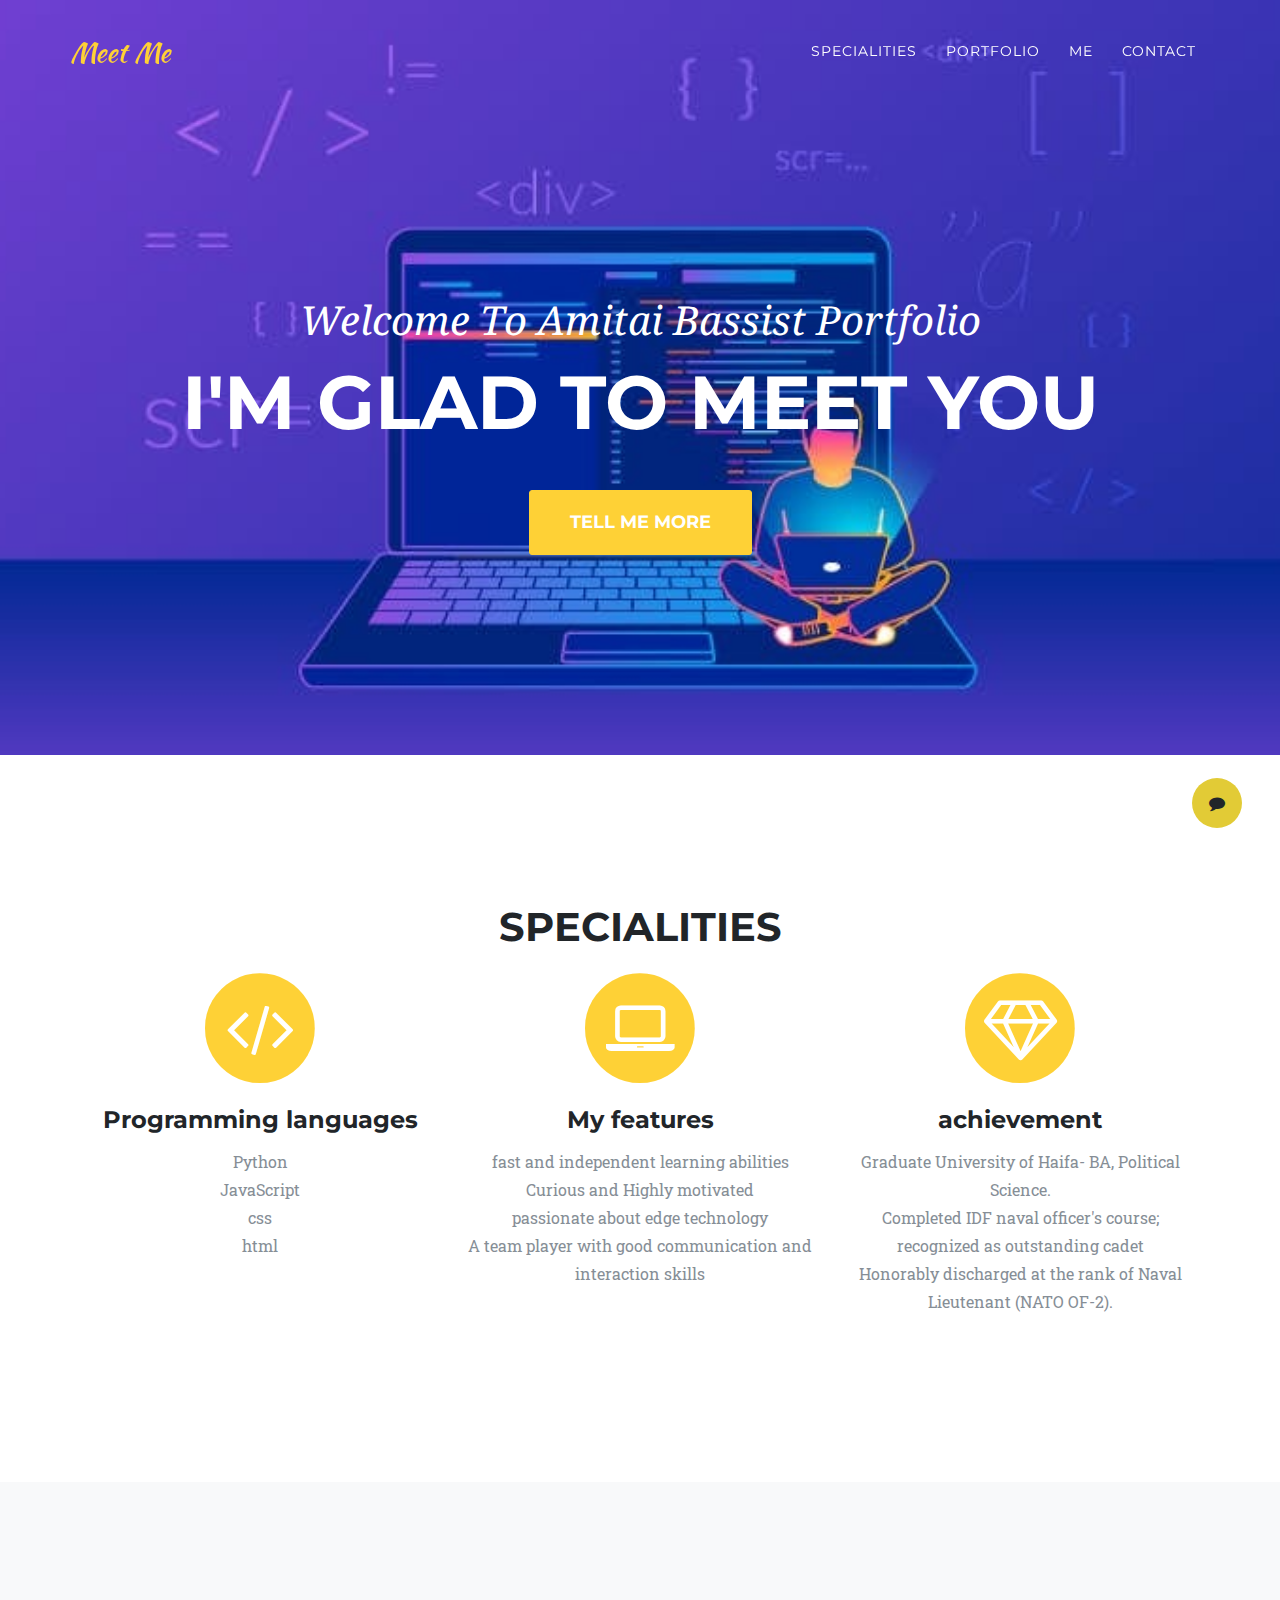
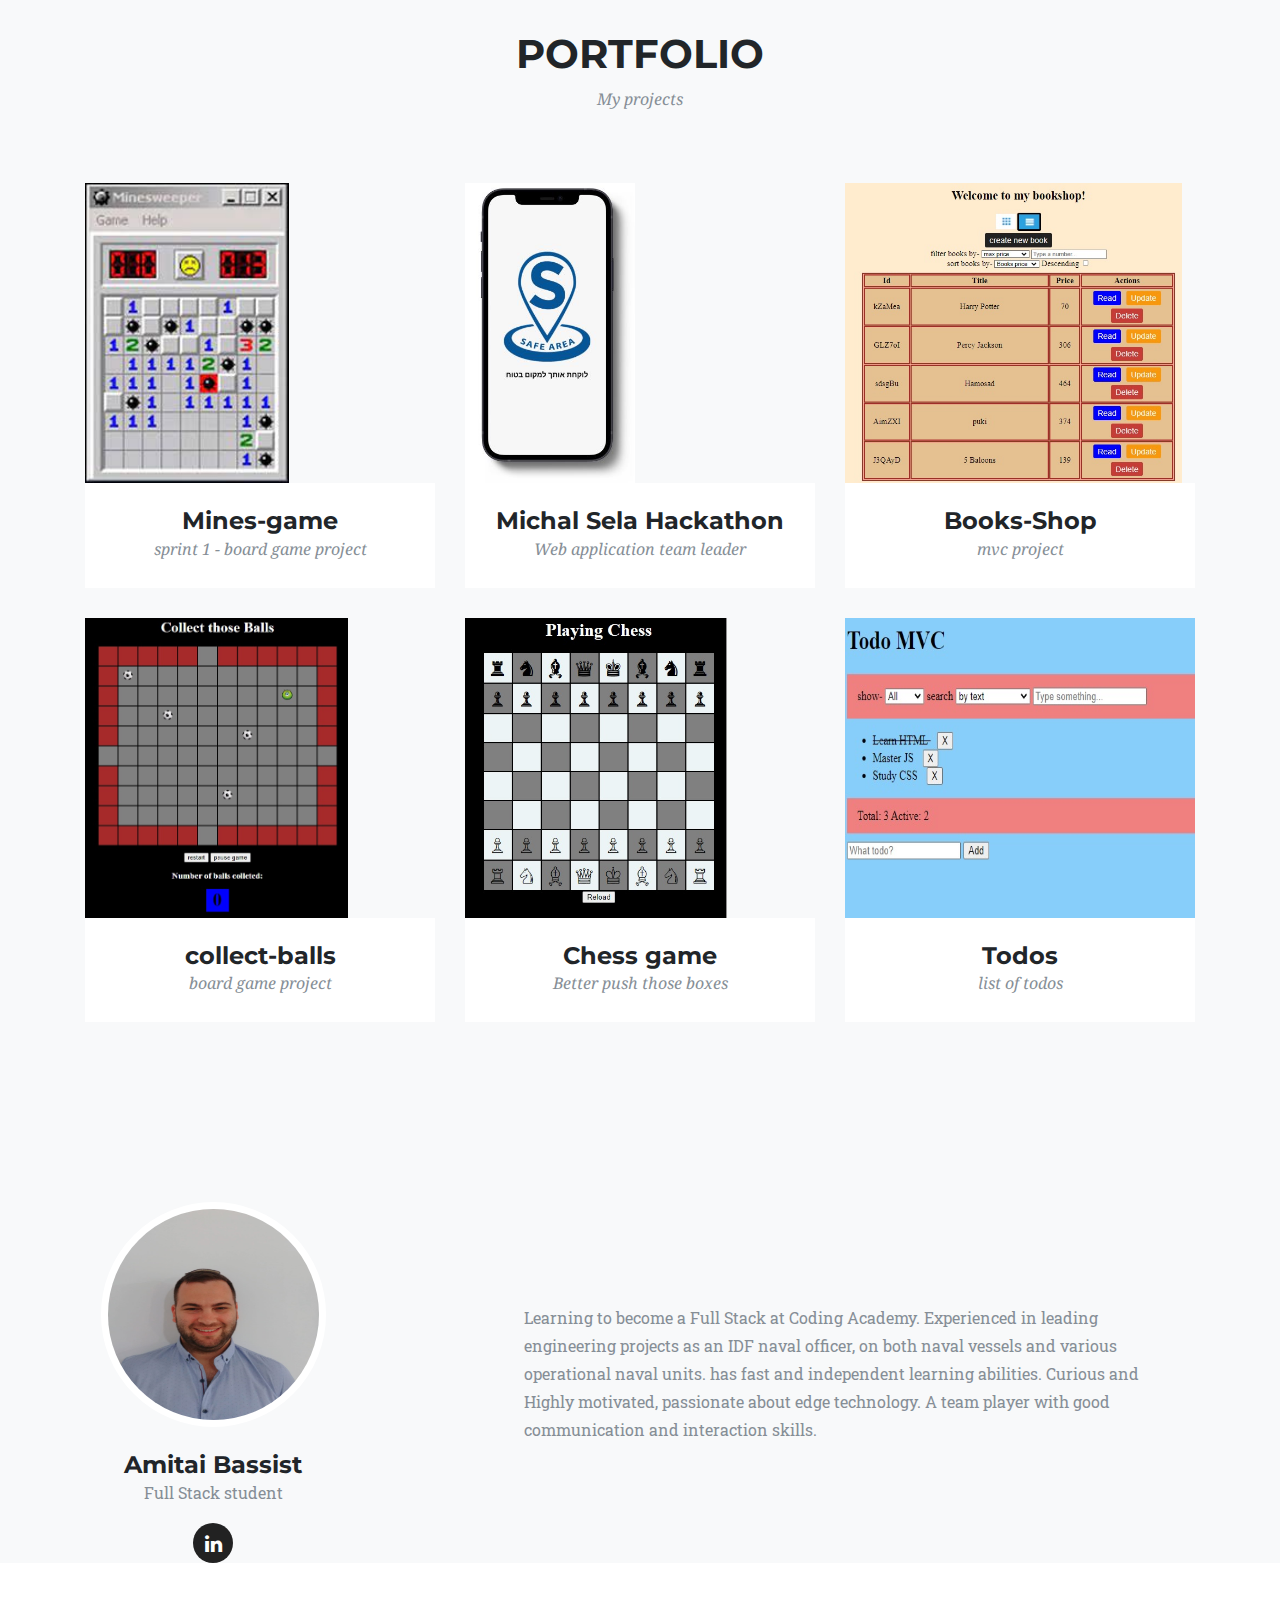
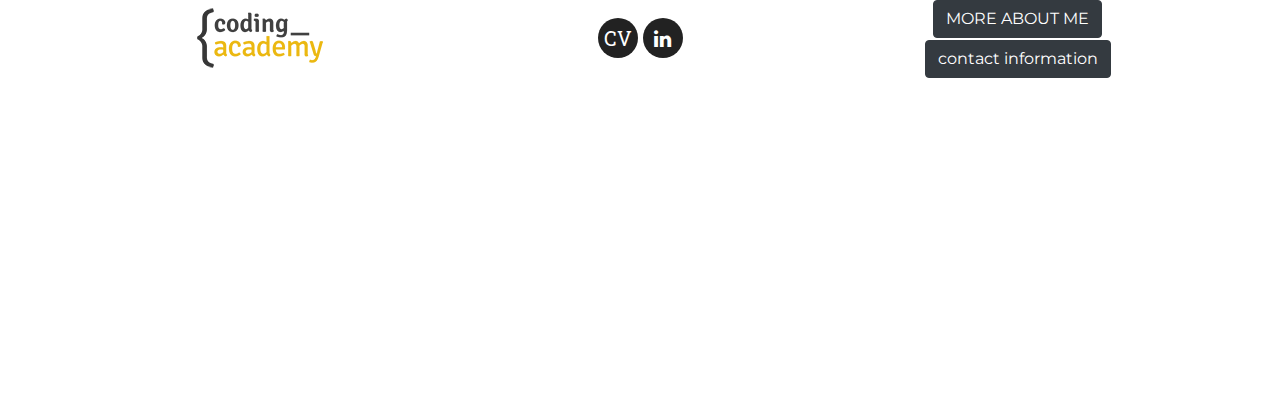
<file: index.html>
<!DOCTYPE html>
<html lang="en">

<head>

  <meta charset="utf-8">
  <meta name="viewport" content="width=device-width, initial-scale=1, shrink-to-fit=no">
  <meta name="description" content="">
  <meta name="author" content="">

  <title>Amitai Bassist Gallery</title>

  <!-- Bootstrap core CSS -->
  <link href="vendor/bootstrap/css/bootstrap.min.css" rel="stylesheet">

  <!-- Custom fonts for this template -->
  <link href="vendor/font-awesome/css/font-awesome.min.css" rel="stylesheet" type="text/css">
  <link href="https://fonts.googleapis.com/css?family=Montserrat:400,700" rel="stylesheet" type="text/css">
  <link href='https://fonts.googleapis.com/css?family=Kaushan+Script' rel='stylesheet' type='text/css'>
  <link href='https://fonts.googleapis.com/css?family=Droid+Serif:400,700,400italic,700italic' rel='stylesheet' type='text/css'>
  <link href='https://fonts.googleapis.com/css?family=Roboto+Slab:400,100,300,700' rel='stylesheet' type='text/css'>

  <!-- Custom styles for this template -->
  <link href="css/ca-gallery.css" rel="stylesheet">

</head>

<body id="page-top">
  <div class="offcanvas-btn" onclick="openCanvas()">
    <i class="fa fa-comment" aria-hidden="true"></i>
  </div>
  <aside class="offcanvas-aside">
    <!-- Contact -->
    <section>
      <h4 class="m-5">Contact Me</h4>
      <form class="connect-me" >
        <h4 class="m-2">Your E-mail:</h4>
        <input class="m-2" type="text" name="userMail" placeholder="name@example.com" />
        <h4 class="m-2">Subject:</h4>
        <input class="m-2" type="text" name="subject" placeholder="Type subject here" />
        <h4 class="m-2">Massage Body:</h4>
        <input class="masage-body m-2" type="text" name="message-body" placeholder="Type message text here" />
        <br><button type="button" class="m-2 btn btn-primary submit-contact">submit</button>
    </form>
    </section>

  </aside>

  <!-- Navigation -->
  <nav class="navbar navbar-expand-lg navbar-dark fixed-top" id="mainNav">
    <div class="container">
      <a class="navbar-brand js-scroll-trigger" title="go to top page" href="#page-top">Meet Me</a>
      <button class="navbar-toggler navbar-toggler-right" type="button" data-toggle="collapse" data-target="#navbarResponsive" aria-controls="navbarResponsive" aria-expanded="false" aria-label="Toggle navigation">
        <i class="fa fa-bars"></i>
      </button>
      <div class="collapse navbar-collapse" id="navbarResponsive">
        <ul class="navbar-nav ml-auto">
          <li class="nav-item">
            <a class="nav-link js-scroll-trigger" href="#services">Specialities</a>
          </li>
          <li class="nav-item">
            <a class="nav-link js-scroll-trigger" href="#portfolio">Portfolio</a>
          </li>
          <li class="nav-item">
            <a class="nav-link js-scroll-trigger" href="#me">Me</a>
          </li>
          <li class="nav-item">
            <a class="nav-link js-scroll-trigger" href="#contact">Contact</a>
          </li>
        </ul>
      </div>
    </div>
  </nav>

  <!-- Header -->
  <header class="masthead">
    <div class="container">
      <div class="intro-text">
        <div class="intro-lead-in">Welcome To Amitai Bassist Portfolio</div>
        <div class="intro-heading">I'm glad To Meet You</div>
        <a class="btn btn-xl js-scroll-trigger" href="#services">Tell Me More</a>
      </div>
    </div>
  </header>

  <!-- Services -->
  <a name="services"></a>
  <section>
    <div class="container">
      <div class="row">
        <div class="col-lg-12 text-center">
          <h2 class="section-heading">Specialities</h2>
          <!-- <h3 class="section-subheading text-muted">Lorem ipsum dolor sit amet consectetur.</h3> -->
        </div>
      </div>
      <div class="row text-center">
        <div class="col-md-4">
          <span class="fa-stack fa-4x">
            <i class="fa fa-circle fa-stack-2x text-primary"></i>
            <i class="fa fa-solid fa-code fa-stack-1x fa-inverse"></i>
            <i class="fa-solid fa-file-code"></i>
          </span>
          <h4 class="service-heading">Programming languages</h4>
          <p class="text-muted">Python<br>JavaScript<br>css<br>html
          </p>
        </div>
        <div class="col-md-4">
          <span class="fa-stack fa-4x">
            <i class="fa fa-circle fa-stack-2x text-primary"></i>
            <i class="fa fa-laptop fa-stack-1x fa-inverse"></i>
          </span>
          <h4 class="service-heading">My features</h4>
          <p class="text-muted">fast and independent learning abilities <br>Curious and Highly motivated 
            <br>passionate about edge technology <br>A team player with good communication and interaction skills</p>
        </div>
        <div class="col-md-4">
          <span class="fa-stack fa-4x">
            <i class="fa fa-circle fa-stack-2x text-primary"></i>
            <i class="fa fa-diamond fa-stack-1x fa-inverse"></i>
          </span>
          <h4 class="service-heading">achievement</h4>
          <p class="text-muted">Graduate University of Haifa- BA, Political Science.
            <br>Completed IDF naval officer's course; recognized as outstanding cadet <br>
            Honorably discharged at the rank of Naval Lieutenant (NATO OF-2).
          </p>
        </div>
      </div>
    </div>
  </section>

  <!-- Portfolio Grid -->
  <section class="bg-light" id="portfolio">
    <div class="container">
      <div class="row">
        <div class="col-lg-12 text-center">
          <h2 class="section-heading">Portfolio</h2>
          <h3 class="section-subheading text-muted">My projects</h3>
        </div>
      </div>
      <div class="row show-proj">
      </div>
    </div>
  </section>


  <!-- Me -->
  <section class="bg-light" id="me" style="padding: 0px;">
    <div class="row">
      <div class="col-sm-4">
        <div class="team-member">
          <img class="mx-auto rounded-circle" src="img/team/profile-pic.jpeg" alt="">
          <h4>Amitai Bassist</h4>
          <p class="text-muted">Full Stack student</p>
          <ul class="list-inline social-buttons">
            <!-- <li class="list-inline-item">
              <a href="#">
                <i class="fa fa-twitter"></i>
              </a>
            </li> -->
            <!-- <li class="list-inline-item">
              <a href="#">
                <img class="cv-icon" src="/img/cv-icon-small.png" alt="">
              </a>
            </li> -->
            <li class="list-inline-item">
              <a href="https://www.linkedin.com/in/amitai-bassist-6ba581216">
                <i class="fa fa-linkedin"></i>
              </a>
            </li>
          </ul>
        </div>
      </div>
      <div class="col-sm-8 flex-align-center">
        <p class="large text-muted  about-description">Learning to become a Full Stack at Coding Academy.
          Experienced in leading engineering projects as an IDF naval officer, on both naval vessels and various operational naval units.
           has fast and independent learning abilities. Curious and Highly motivated, passionate about edge technology. A team player with good communication and interaction skills.</p>
      </div>
    </div>
  </section>

  <!-- Footer -->
  <footer id="contact">
    <div class="container">
      <div class="row">
        <div class="col-md-4 flex-align-center">
          <a href="http://coding-academy.org" target="_blank">
            <img src="./img/ca-logo.png" alt="">
          </a>
        </div>
        <div class="col-md-4 flex-align-center">
          <ul class="list-inline social-buttons flex-align-center">
            <!-- <li class="list-inline-item">
              <a href="#">
                <i class="fa fa-twitter"></i>
              </a>
            </li> -->
            <li class="list-inline-item cv flex-align-center" title="Cv">
              <a href="/Amitai Bassist 311611487 -CV.pdf">CV
                <i class="fa fa-list"></i>
              </a>
            </li>
            <li class="list-inline-item">
              <a href="#">
                <i class="fa fa-linkedin"></i>
              </a>
            </li>
          </ul>
        </div>
        <div class="col-md-4 flex-align-center">
          <ul class="list-inline quicklinks">
            <li class="list-inline-item">
              <a class="btn btn-dark" href="https://blinker.co.il/%D7%A9%D7%A8%D7%95%D7%9F/%D7%A0%D7%AA%D7%A0%D7%99%D7%94/%D7%94%D7%9B%D7%9C-%D7%90%D7%A4%D7%A9%D7%A8%D7%99/76673/">More about me</a>
            </li>
            <li class="list-inline-item">
              <button class="btn btn-dark" onclick="onInfContact()">contact information</button>
            </li>
            <div class="inf" style="display: none;">Country: Israel <br> Phone number: 0524508237 <br> E-mail: 131amitaibasi@gmail.com</div>
          </ul>
        </div>
      </div>
    </div>
  </footer>

  <!-- Portfolio Modals -->
  <section class="modals"></section>

  <!-- Bootstrap core JavaScript -->
  <script src="vendor/jquery/jquery.min.js"></script>
  <script src="vendor/popper/popper.min.js"></script>
  <script src="vendor/bootstrap/js/bootstrap.min.js"></script>

  <!-- Plugin JavaScript -->
  <script src="vendor/jquery-easing/jquery.easing.min.js"></script>

  <!-- Custom scripts for this template -->
  <script src="js/ca-gallery.js"></script>
  <script src="js/offCanvas.js"></script>
  <script src="js/main.js"></script>
  <script src="js/services/proj.service.js"></script>


</body>

</html>
</file>
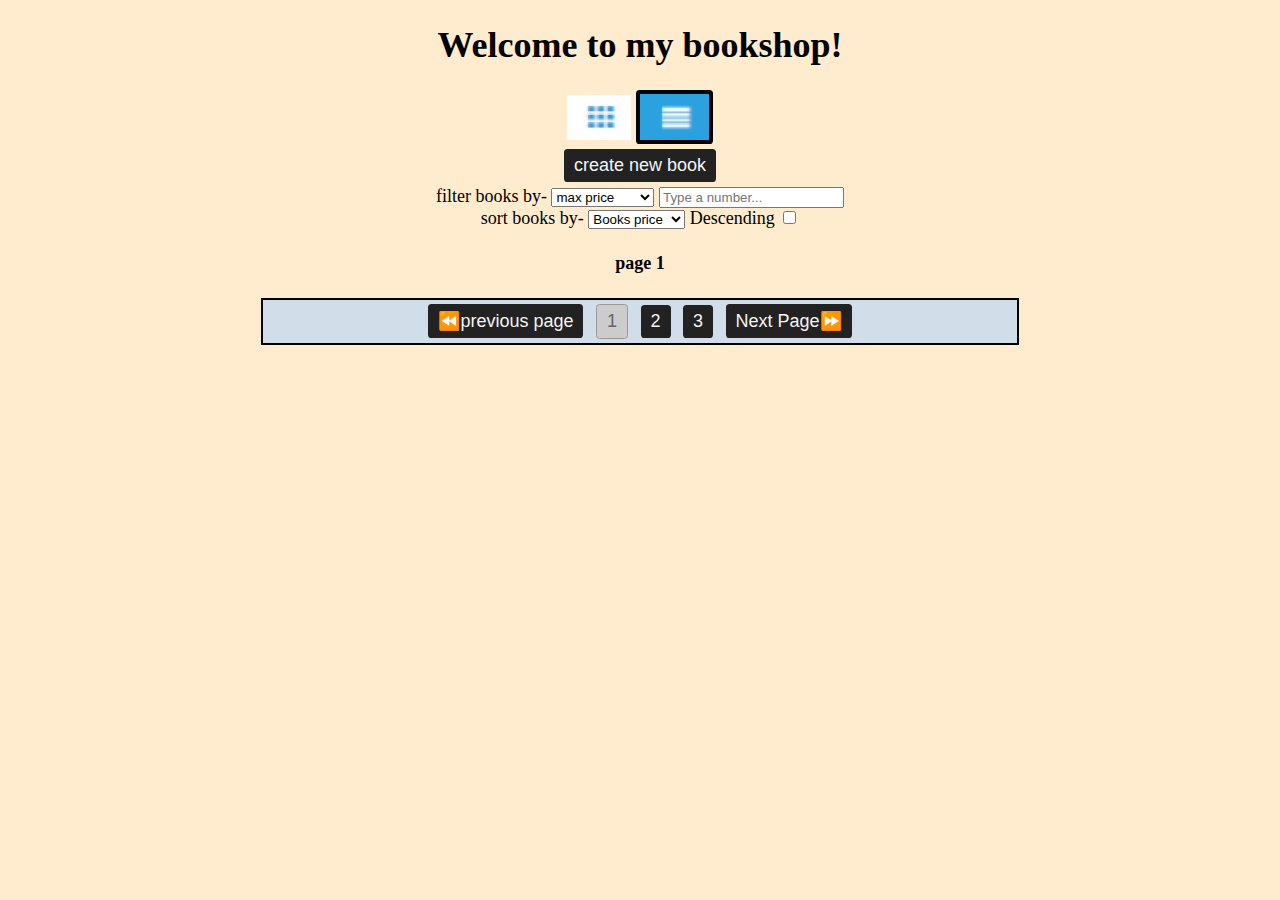
<file: projects/book-shop/index.html>
<!DOCTYPE html>
<html lang="en">
<head>
    <meta charset="UTF-8">
    <meta http-equiv="X-UA-Compatible" content="IE=edge">
    <meta name="viewport" content="width=device-width, initial-scale=1.0">
    <title>Books Shop</title>
    <link rel="stylesheet" href="css/style.css">
</head>
<body onload="onInit(12345)">
    <section>
        <h1>Welcome to my bookshop!</h1>
        <button onclick="onChangeMode('cards')" class="present cards"><img src="images/app.jpg" alt=""></button>
        <button onclick="onChangeMode('table')" class="present table selected"><img src="images/list.jpg" alt=""></button><br>
        <button onclick="onAddBook()">create new book</button><br>
        filter books by-
        <select class="filter-by" onchange="onSetFilter(this.value)">
            <option value="price">max price</option>
            <option value="min-rate">minimum rate</option>
            <option value="">text search</option>
        </select>
        <input class="text-filter" type="text" oninput="onSetFilterByTxt(this.value)" placeholder="Type a number...">
        <br> sort books by-
        <select class="sort-books" onchange="onSetSortBy()">
            <option value="price">Books price</option>
            <option value="name">Books name</option>  
        </select>
        <label>
            Descending
            <input class="sort-desc" type="checkbox" oninput="onSetSortBy()" />
        </label>
        <section class="books-for-shop"></section>
        <table style="display:none ;">
            <thead>
                <th>Id</th>
                <th>Title</th>
                <th>Price</th>
                <th>Actions</th>
            </thead>
            <tbody>
            </tbody>
        </table>
        <h4>page <span class="page-num">1</span></h4>
        <div class="paging">
            <button onclick="onChangePage('prev')">⏪previous page</button>
            <button class="first" onclick="onChangePage('0')" disabled>1</button>
            <button class="second" onclick="onChangePage('1')">2</button>
            <button class="third" onclick="onChangePage('2')">3</button>
            <button onclick="onChangePage('next')">Next Page⏩</button>
        </div>
    </section>
    <section class="modal">
        <div class="modal-content">
          <span onclick="closeModal()" class="close">&times;</span>
          <h2 class="books-name"></h2>
          <p>Lorem ipsum dolor, sit amet consectetur adipisicing elit. Repudiandae maiores ex autem aspernatur voluptatum corporis inventore, tenetur a omnis error temporibus eius doloremque iusto harum architecto excepturi ratione dolores ipsum.</p>
          <span class="book-img"></span>
          <div class="book-rate">
              
          </div>
        </div>
    </section>
    <script src="js/util.js"></script>
    <script src="js/services/storage.service.js"></script>
    <script src="js/services/book.service.js"></script>
    <script src="js/book.controller.js"></script>
</body>
</html>
</file>
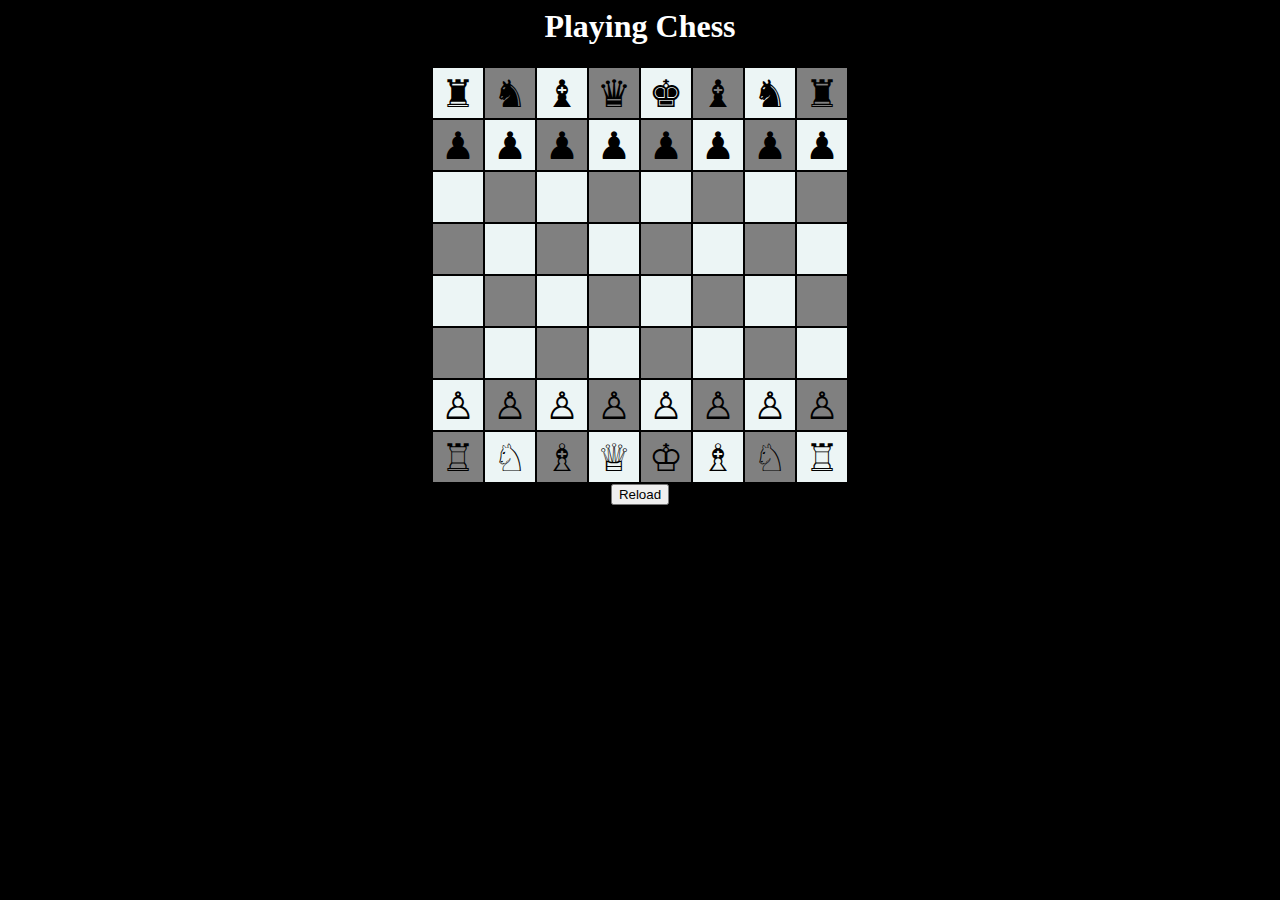
<file: projects/chess-ex-starter/index.html>
<html>
    <head>
        <title>Playing Chess</title>
        <meta charset="utf-8" />
        <link rel="stylesheet" href="css/main.css">
    </head>
    
    <body onload="restartGame()" >

        <h1>Playing Chess </h1>
        
        <table class="center">
            <tbody class="game-board"></tbody>
        </table>


        <button onclick="restartGame()">Reload</button>
        <script src="js/main.js"></script>    
    </body>
    
    
</html>
</file>
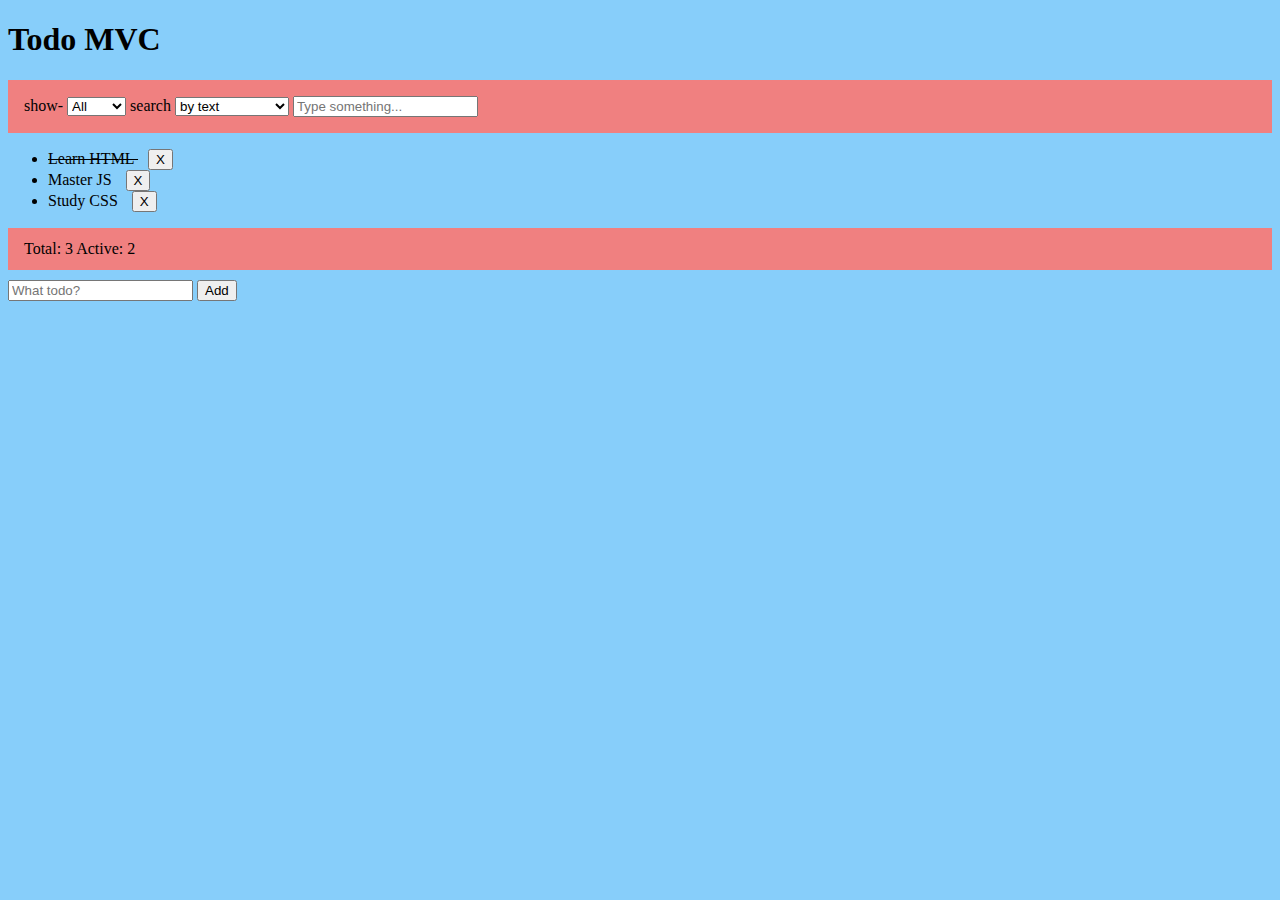
<file: projects/proj-mvc-todo/index.html>
<!DOCTYPE html>
<html lang="en">
<head>
    <meta charset="UTF-8">
    <meta http-equiv="X-UA-Compatible" content="IE=edge">
    <meta name="viewport" content="width=device-width, initial-scale=1.0">
    <title>Todo MVC</title>
    <link rel="stylesheet" href="css/main.css">
</head>
<body onload="onInit()" >
    <h1>Todo MVC</h1>
    <section class="todo-filter">
        show-
        <select onchange="onSetFilter(this.value)">
            <option value="">All</option>
            <option value="active">Active</option>
            <option value="done">Done</option>
        </select> search
        <select onchange="onSetFilter2(this.value)">
            <option value="">by text</option>
            <option value="importance">by importance</option>
            <option value="created">by time created</option>
        </select>
        <select class="importance" style="display: none ;" onchange="onSetImportantFilter(this.value)">
            <option value="5">chose importance</option>
            <option value="1">1</option>
            <option value="2">2</option>
            <option value="3">3</option>
        </select>
        <select class="created" style="display: none ;" onchange="onSetImportantFilter(this.value)">
            <option value="5">chose timestamp</option>
        </select>
        <input class="text-filter" type="text" oninput="onSetFilterByTxt(this.value)" placeholder="Type something..." />
    </section>
    <ul>
    </ul>
    <section class="stat">
        Total: <span class="total">3</span> Active: <span class="active">2</span>
    </section>
    <form onsubmit="onAddTodo(event)">
        <input type="text" name="txt"  placeholder="What todo?"/>
        <button>Add</button>
    </form>

    <script src="js/services/storage.service.js"></script>
    <script src="js/services/todo.service.js"></script>
    <script src="js/main.js"></script>
</body>
</html>
</file>
<file: css/ca-gallery.css>
body {
    overflow-x: hidden;
    font-family: 'Roboto Slab', 'Helvetica Neue', Helvetica, Arial, sans-serif;
}
p {
    line-height: 1.75;
}
a {
    color: #fed136;
}
a.active,
a:active,
a:focus,
a:hover {
    color: #fec503;
}
h1,
h2,
h3,
h4,
h5,
h6 {
    font-weight: 700;
    font-family: 'Montserrat', 'Helvetica Neue', Helvetica, Arial, sans-serif;
    text-transform: uppercase;
}
section {
    padding: 100px 0;
}
section h2.section-heading {
    font-size: 40px;
    margin-top: 0;
    margin-bottom: 15px;
}
section h3.section-subheading {
    font-size: 16px;
    font-weight: 400;
    font-style: italic;
    margin-bottom: 75px;
    text-transform: none;
    font-family: 'Droid Serif', 'Helvetica Neue', Helvetica, Arial, sans-serif;
}
@media (min-width: 768px) {
    section {
        padding: 150px 0;
    }
}
::-moz-selection {
    background: #fed136;
    text-shadow: none;
}
::selection {
    background: #fed136;
    text-shadow: none;
}
img::selection {
    background: transparent;
}
img::-moz-selection {
    background: transparent;
}
body {
    -webkit-tap-highlight-color: #fed136;
}
.offcanvas-btn {
    z-index: 100000;
    position: fixed;
    bottom: 8%;
    right: 3%;
    height: 50px;
    width: 50px;
    background: #e2cb36;
    border-radius: 50%;
    display: flex;
    justify-content: center;
    align-items: center;
    cursor: pointer;
    margin-right: 0;
    transition: all 0.3s ease;
}
.offcanvas-btn-open {
    margin-right: 80vw;
}
.offcanvas-aside {
    position: fixed;
    height: 100%;
    background: red;
    width: 80vw;
    right: -80vw;
    z-index: 10;
    transition: all 0.3s ease;
    display: flex;
    flex-direction: column;
    align-items: center;
    justify-content: space-around;
}
.offcanvas-aside img {
    border-radius: 50%;
}
.offcanvas-aside p {
    text-align: center;
}
.offcanvas-aside .offcanvas-content-suffix {
    height: 20%;
}

@media (min-width: 575px) {
    .offcanvas-btn-open {
        margin-right: 30vw;
    }
    .offcanvas-aside {
        width: 35vw;
        right: -35vw;
    }
}
.offcanvas-aside-open {
    right: 0;
    
}

#mainNav {
    background-color: #222222;
    z-index: 5;
}
#mainNav .navbar-toggler {
    font-size: 12px;
    right: 0;
    padding: 13px;
    text-transform: uppercase;
    color: white;
    border: 0;
    background-color: #fed136;
    font-family: 'Montserrat', 'Helvetica Neue', Helvetica, Arial, sans-serif;
    text-transform: uppercase;
}
#mainNav .navbar-brand {
    color: #fed136;
    font-family: 'Kaushan Script', 'Helvetica Neue', Helvetica, Arial, cursive;
}
#mainNav .navbar-brand.active,
#mainNav .navbar-brand:active,
#mainNav .navbar-brand:focus,
#mainNav .navbar-brand:hover {
    color: #fec503;
}
#mainNav .navbar-nav .nav-item .nav-link {
    font-size: 90%;
    font-weight: 400;
    padding: 0.75em 0;
    letter-spacing: 1px;
    color: white;
    font-family: 'Montserrat', 'Helvetica Neue', Helvetica, Arial, sans-serif;
    text-transform: uppercase;
}
#mainNav .navbar-nav .nav-item .nav-link.active,
#mainNav .navbar-nav .nav-item .nav-link:hover {
    color: #fed136;
}
@media (min-width: 992px) {
    
    #mainNav {
        padding-top: 25px;
        padding-bottom: 25px;
        -webkit-transition: padding-top 0.3s, padding-bottom 0.3s;
        -moz-transition: padding-top 0.3s, padding-bottom 0.3s;
        transition: padding-top 0.3s, padding-bottom 0.3s;
        border: none;
        background-color: transparent;
    }
    #mainNav .navbar-brand {
        font-size: 1.75em;
        -webkit-transition: all 0.3s;
        -moz-transition: all 0.3s;
        transition: all 0.3s;
    }
    #mainNav .navbar-nav .nav-item .nav-link {
        padding: 1.1em 1em !important;
    }
    #mainNav.navbar-shrink {
        padding-top: 0;
        padding-bottom: 0;
        background-color: #222222;
    }
    #mainNav.navbar-shrink .navbar-brand {
        font-size: 1.25em;
        padding: 12px 0;
    }
   
}
header.masthead {
    text-align: center;
    color: white;
    background-image: url("../img/coding-job.jpg");
    background-repeat: no-repeat;
    background-attachment: scroll;
    background-position: center center;
    -webkit-background-size: cover;
    -moz-background-size: cover;
    -o-background-size: cover;
    background-size: cover;
}
header.masthead .intro-text {
    padding-top: 150px;
    padding-bottom: 100px;
}
header.masthead .intro-text .intro-lead-in {
    font-size: 22px;
    font-style: italic;
    line-height: 22px;
    margin-bottom: 25px;
    font-family: 'Droid Serif', 'Helvetica Neue', Helvetica, Arial, sans-serif;
}
header.masthead .intro-text .intro-heading {
    font-size: 50px;
    font-weight: 700;
    line-height: 50px;
    margin-bottom: 25px;
    font-family: 'Montserrat', 'Helvetica Neue', Helvetica, Arial, sans-serif;
    text-transform: uppercase;
}
@media (min-width: 768px) {
    header.masthead .intro-text {
        padding-top: 300px;
        padding-bottom: 200px;
    }
    header.masthead .intro-text .intro-lead-in {
        font-size: 40px;
        font-style: italic;
        line-height: 40px;
        margin-bottom: 25px;
        font-family: 'Droid Serif', 'Helvetica Neue', Helvetica, Arial, sans-serif;
    }
    header.masthead .intro-text .intro-heading {
        font-size: 75px;
        font-weight: 700;
        line-height: 75px;
        margin-bottom: 50px;
        font-family: 'Montserrat', 'Helvetica Neue', Helvetica, Arial, sans-serif;
        text-transform: uppercase;
    }
}
.service-heading {
    margin: 15px 0;
    text-transform: none;
}
.img-fluid{
    height: 300px;
}

#portfolio .portfolio-item {
    right: 0;
    margin: 0 0 15px;
}
#portfolio .portfolio-item .portfolio-link {
    position: relative;
    display: block;
    max-width: 400px;
    margin: 0 auto;
    cursor: pointer;
}
#portfolio .portfolio-item .portfolio-link .portfolio-hover {
    position: absolute;
    width: 100%;
    height: 100%;
    -webkit-transition: all ease 0.5s;
    -moz-transition: all ease 0.5s;
    transition: all ease 0.5s;
    opacity: 0;
    background: rgba(254, 209, 54, 0.9);
}
#portfolio .portfolio-item .portfolio-link .portfolio-hover:hover {
    opacity: 1;
}
#portfolio .portfolio-item .portfolio-link .portfolio-hover .portfolio-hover-content {
    font-size: 20px;
    position: absolute;
    top: 50%;
    width: 100%;
    height: 20px;
    margin-top: -12px;
    text-align: center;
    color: white;
}
#portfolio .portfolio-item .portfolio-link .portfolio-hover .portfolio-hover-content i {
    margin-top: -12px;
}
#portfolio .portfolio-item .portfolio-link .portfolio-hover .portfolio-hover-content h3,
#portfolio .portfolio-item .portfolio-link .portfolio-hover .portfolio-hover-content h4 {
    margin: 0;
}
#portfolio .portfolio-item .portfolio-caption {
    max-width: 400px;
    margin: 0 auto;
    padding: 25px;
    text-align: center;
    background-color: white;
}
#portfolio .portfolio-item .portfolio-caption h4 {
    margin: 0;
    text-transform: none;
}
#portfolio .portfolio-item .portfolio-caption p {
    font-size: 16px;
    font-style: italic;
    margin: 0;
    font-family: 'Droid Serif', 'Helvetica Neue', Helvetica, Arial, sans-serif;
}
#portfolio * {
    z-index: 2;
}
@media (min-width: 767px) {
    #portfolio .portfolio-item {
        margin: 0 0 30px;
    }
}
.portfolio-modal .modal-dialog {
    max-width: none;
    height: 100%;
    margin: 0;
}
.portfolio-modal .modal-content {
    min-height: 100%;
    padding: 100px 0;
    text-align: center;
    border: none;
    border-radius: 0;
    background-clip: border-box;
    -webkit-box-shadow: none;
    box-shadow: none;
}
.portfolio-modal .modal-content h2 {
    font-size: 3em;
    margin-bottom: 15px;
}
.portfolio-modal .modal-content p {
    margin-bottom: 30px;
}
.portfolio-modal .modal-content p.item-intro {
    font-size: 16px;
    font-style: italic;
    margin: 20px 0 30px;
    font-family: 'Droid Serif', 'Helvetica Neue', Helvetica, Arial, sans-serif;
}
.portfolio-modal .modal-content ul.list-inline {
    margin-top: 0;
    margin-bottom: 30px;
}
.portfolio-modal .modal-content img {
    margin-bottom: 30px;
}
.portfolio-modal .modal-content button {
    cursor: pointer;
}
.portfolio-modal .close-modal {
    position: absolute;
    top: 25px;
    right: 25px;
    width: 75px;
    height: 75px;
    cursor: pointer;
    background-color: transparent;
}
.portfolio-modal .close-modal:hover {
    opacity: 0.3;
}
.portfolio-modal .close-modal .lr {
    /* Safari and Chrome */
    
    z-index: 1051;
    width: 1px;
    height: 75px;
    margin-left: 35px;
    /* IE 9 */
    
    -webkit-transform: rotate(45deg);
    -ms-transform: rotate(45deg);
    transform: rotate(45deg);
    background-color: #222222;
}
.portfolio-modal .close-modal .lr .rl {
    /* Safari and Chrome */
    
    z-index: 1052;
    width: 1px;
    height: 75px;
    /* IE 9 */
    
    -webkit-transform: rotate(90deg);
    -ms-transform: rotate(90deg);
    transform: rotate(90deg);
    background-color: #222222;
}
.portfolio-modal .modal-backdrop {
    display: none;
    opacity: 0;
}
.timeline {
    position: relative;
    padding: 0;
    list-style: none;
}
.timeline:before {
    position: absolute;
    top: 0;
    bottom: 0;
    left: 40px;
    width: 2px;
    margin-left: -1.5px;
    content: '';
    background-color: #f1f1f1;
}
.timeline > li {
    position: relative;
    min-height: 50px;
    margin-bottom: 50px;
}
.timeline > li:after,
.timeline > li:before {
    display: table;
    content: ' ';
}
.timeline > li:after {
    clear: both;
}
.timeline > li .timeline-panel {
    position: relative;
    float: right;
    width: 100%;
    padding: 0 20px 0 100px;
    text-align: left;
}
.timeline > li .timeline-panel:before {
    right: auto;
    left: -15px;
    border-right-width: 15px;
    border-left-width: 0;
}
.timeline > li .timeline-panel:after {
    right: auto;
    left: -14px;
    border-right-width: 14px;
    border-left-width: 0;
}
.timeline > li .timeline-image {
    position: absolute;
    z-index: 100;
    left: 0;
    width: 80px;
    height: 80px;
    margin-left: 0;
    text-align: center;
    color: white;
    border: 7px solid #f1f1f1;
    border-radius: 100%;
    background-color: #fed136;
}
.timeline > li .timeline-image h4 {
    font-size: 10px;
    line-height: 14px;
    margin-top: 12px;
}
.timeline > li.timeline-inverted > .timeline-panel {
    float: right;
    padding: 0 20px 0 100px;
    text-align: left;
}
.timeline > li.timeline-inverted > .timeline-panel:before {
    right: auto;
    left: -15px;
    border-right-width: 15px;
    border-left-width: 0;
}
.timeline > li.timeline-inverted > .timeline-panel:after {
    right: auto;
    left: -14px;
    border-right-width: 14px;
    border-left-width: 0;
}
.timeline > li:last-child {
    margin-bottom: 0;
}
.timeline .timeline-heading h4 {
    margin-top: 0;
    color: inherit;
}
.timeline .timeline-heading h4.subheading {
    text-transform: none;
}
.timeline .timeline-body > ul,
.timeline .timeline-body > p {
    margin-bottom: 0;
}
@media (min-width: 768px) {
    .timeline:before {
        left: 50%;
    }
    .timeline > li {
        min-height: 100px;
        margin-bottom: 100px;
    }
    .timeline > li .timeline-panel {
        float: left;
        width: 41%;
        padding: 0 20px 20px 30px;
        text-align: right;
    }
    .timeline > li .timeline-image {
        left: 50%;
        width: 100px;
        height: 100px;
        margin-left: -50px;
    }
    .timeline > li .timeline-image h4 {
        font-size: 13px;
        line-height: 18px;
        margin-top: 16px;
    }
    .timeline > li.timeline-inverted > .timeline-panel {
        float: right;
        padding: 0 30px 20px 20px;
        text-align: left;
    }
}
@media (min-width: 992px) {
    .timeline > li {
        min-height: 150px;
    }
    .timeline > li .timeline-panel {
        padding: 0 20px 20px;
    }
    .timeline > li .timeline-image {
        width: 150px;
        height: 150px;
        margin-left: -75px;
    }
    .timeline > li .timeline-image h4 {
        font-size: 18px;
        line-height: 26px;
        margin-top: 30px;
    }
    .timeline > li.timeline-inverted > .timeline-panel {
        padding: 0 20px 20px;
    }
}
@media (min-width: 1200px) {
    .timeline > li {
        min-height: 170px;
    }
    .timeline > li .timeline-panel {
        padding: 0 20px 20px 100px;
    }
    .timeline > li .timeline-image {
        width: 170px;
        height: 170px;
        margin-left: -85px;
    }
    .timeline > li .timeline-image h4 {
        margin-top: 40px;
    }
    .timeline > li.timeline-inverted > .timeline-panel {
        padding: 0 100px 20px 20px;
    }
}
.team-member {
    text-align: center;
}
.team-member img {
    width: 225px;
    height: 225px;
    border: 7px solid white;
}
.team-member h4 {
    margin-top: 25px;
    margin-bottom: 0;
    text-transform: none;
}
.team-member p {
    margin-top: 0;
}
.about-description {
    max-width: 80%;
}
@media (max-width: 800px) {
    .about-description {
        text-align: center;
        margin-top: 1rem;
        margin-bottom: 1rem;
    }
}
footer {
    padding: 25px 0;
    text-align: center;
}
footer span.copyright {
    font-size: 90%;
    line-height: 40px;
    text-transform: none;
    font-family: 'Montserrat', 'Helvetica Neue', Helvetica, Arial, sans-serif;
    text-transform: uppercase;
}
footer ul.quicklinks {
    font-size: 90%;
    line-height: 40px;
    margin-bottom: 0;
    text-transform: none;
    font-family: 'Montserrat', 'Helvetica Neue', Helvetica, Arial, sans-serif;
    text-transform: uppercase;
}
ul.social-buttons {
    margin-bottom: 0;
}
ul.social-buttons li a {
    font-size: 20px;
    line-height: 40px;
    display: block;
    width: 40px;
    height: 40px;
    -webkit-transition: all 0.3s;
    -moz-transition: all 0.3s;
    transition: all 0.3s;
    color: white;
    border-radius: 100%;
    outline: none;
    background-color: #222222;
}
ul.social-buttons li a:active,
ul.social-buttons li a:focus,
ul.social-buttons li a:hover {
    background-color: #fed136;
}
.flex-align-center {
    display: flex;
    justify-content: center;
    align-items: center;
}
.text-primary {
    color: #fed136 !important;
}
.btn-primary {
    font-weight: 700;
    color: white;
    border-color: #fed136;
    background-color: #fed136;
    font-family: 'Montserrat', 'Helvetica Neue', Helvetica, Arial, sans-serif;
    text-transform: uppercase;
}
.btn-primary.focus,
.btn-primary:focus {
    color: white;
    border-color: #b48b01;
    background-color: #fec503;
}
.btn-primary:hover {
    color: white;
    border-color: #f6bf01;
    background-color: #fec503;
}
.btn-primary.active,
.btn-primary:active,
.open > .btn-primary.dropdown-toggle {
    color: white;
    border-color: #f6bf01;
    background-color: #fec503;
}
.btn-primary.active.focus,
.btn-primary.active:focus,
.btn-primary.active:hover,
.btn-primary:active.focus,
.btn-primary:active:focus,
.btn-primary:active:hover,
.open > .btn-primary.dropdown-toggle.focus,
.open > .btn-primary.dropdown-toggle:focus,
.open > .btn-primary.dropdown-toggle:hover {
    color: white;
    border-color: #b48b01;
    background-color: #dcab01;
}
.btn-primary.active,
.btn-primary:active,
.open > .btn-primary.dropdown-toggle {
    background-image: none;
}
.btn-primary.disabled.focus,
.btn-primary.disabled:focus,
.btn-primary.disabled:hover,
.btn-primary[disabled].focus,
.btn-primary[disabled]:focus,
.btn-primary[disabled]:hover,
fieldset[disabled] .btn-primary.focus,
fieldset[disabled] .btn-primary:focus,
fieldset[disabled] .btn-primary:hover {
    border-color: #fed136;
    background-color: #fed136;
}
.btn-primary .badge {
    color: #fed136;
    background-color: white;
}
.btn-xl {
    font-size: 18px;
    font-weight: 700;
    padding: 20px 40px;
    border-radius: 3px;
    color: white;
    border-color: #fed136;
    background-color: #fed136;
    font-family: 'Montserrat', 'Helvetica Neue', Helvetica, Arial, sans-serif;
    text-transform: uppercase;
}
.btn-xl.focus,
.btn-xl:focus {
    color: white;
    border-color: #b48b01;
    background-color: #fec503;
}
.btn-xl:hover {
    color: white;
    border-color: #f6bf01;
    background-color: #fec503;
}
.btn-xl.active,
.btn-xl:active,
.open > .btn-xl.dropdown-toggle {
    color: white;
    border-color: #f6bf01;
    background-color: #fec503;
}
.btn-xl.active.focus,
.btn-xl.active:focus,
.btn-xl.active:hover,
.btn-xl:active.focus,
.btn-xl:active:focus,
.btn-xl:active:hover,
.open > .btn-xl.dropdown-toggle.focus,
.open > .btn-xl.dropdown-toggle:focus,
.open > .btn-xl.dropdown-toggle:hover {
    color: white;
    border-color: #b48b01;
    background-color: #dcab01;
}
.btn-xl.active,
.btn-xl:active,
.open > .btn-xl.dropdown-toggle {
    background-image: none;
}
.btn-xl.disabled.focus,
.btn-xl.disabled:focus,
.btn-xl.disabled:hover,
.btn-xl[disabled].focus,
.btn-xl[disabled]:focus,
.btn-xl[disabled]:hover,
fieldset[disabled] .btn-xl.focus,
fieldset[disabled] .btn-xl:focus,
fieldset[disabled] .btn-xl:hover {
    border-color: #fed136;
    background-color: #fed136;
}
.btn-xl .badge {
    color: #fed136;
    background-color: white;
}

/* reset bootstrap*/
.row {
    margin-right: 0;
    margin-left: 0;
}

.container {
    padding-right: 0;
    padding-left: 0;
}

.cv-icon{
    width: 5px;
    height: 5px;
}

.masage-body{
    height: 15vh;
    
}
</file>
<file: projects/book-shop/css/style.css>
body{
    background-color: blanchedalmond;
    font-size: large;
    text-align: center;
}

table{
    background-color: rgb(229, 193, 145);
    border: 3px solid brown;
    width: 80vw;
    height: 20vh;
    text-align: center;
    margin: auto;
    margin-top: 10px;
}

td{
    border: 3px solid brown;
    margin: 0%;
    padding: 0%;
    margin: 0%;
}
th{
    border: 3px solid brown;
    margin: 0%;
}

button {
    background-color: #222;
    color: whitesmoke;
    border:0;
    border-radius: .2em;
    padding: 6px 10px;
    margin: 4px;
    cursor: pointer;   
    font-size: large; 
}
button:hover {
    color: deeppink;
}

button:disabled,
button[disabled]{
  border: 1px solid #999999;
  background-color: #cccccc;
  color: #666666;
  cursor: auto;
}

.present{
    background-color:blanchedalmond ;
    margin: 0%;
    padding: 0%;
    height: 5vh;
    width: 5vw;
}

.present:hover{
    height: 6vh;
    width: 6vw;
}

.selected{
    background-color: #000;
    padding: 2px;
    border: 2px solid black;
    height: 6vh;
    width: 6vw;
}

.read{
    background-color: blue;
}
.update{
    background-color: #f7980f ;
}
.delete{
    background-color: #c53d36;
}

.modal {
    display: none; 
    position: fixed;
    left: 40%;
    top: 20%;
    z-index: 1;
    padding: 10px; 
    transform: translate(50,50) ;
    width: 40vw; 
    height: 40vh; 
    background-color: rgb(0,0,0); 
    background-color: rgba(0,0,0,0.4); 
  }
  
.modal-content {
    background-color: #fefefe;
    margin: auto;
    padding: 20px;
    border: 1px solid #888;
    width: 40vw; 
    height: 40vh;
}

.close {
    color: #aaaaaa;
    float: right;
    font-size: 28px;
    font-weight: bold;
}
  
.close:hover,
.close:focus {
    color: #000;
    text-decoration: none;
    cursor: pointer;
}

.paging{
    background-color: rgb(209, 222, 234);
    border: 2px solid black;
    margin-left: 20%;
    margin-right: 20%;
    margin-top: 10px;
}

img{
    width: 100%;
    height: 100%;
}

.card{
    background-color:#e5c191 ;
    margin: 5px;
    border: 3px solid brown;
}

.id{
    width: 15%;
    /* width: 63.5px;
    max-width: 64px; */
}

.price{
    width: 10%;
}

.book-buttons{
    width: 30%;
    /* max-width:259px ; */

}
.book-title{
    width: 45%;
}
</file>
<file: projects/chess-ex-starter/css/main.css>
* {
    box-sizing: border-box;
}
body {
    background-color: black;
    text-align: center;
}
h1 {
    color: white;
}

.black {
    background-color: gray;
}
.white {
    background-color: rgb(236, 245, 245);
}

.selected {
    outline: 5px solid orange;
}

.mark {
    background-color: lightpink;
}

.center {
    margin-left: auto;
    margin-right: auto;
}
.game-board td {
    width: 50px;
    height: 50px;
    text-align: center;
    font-size: 2.4em;
}
</file>
<file: projects/proj-mvc-todo/css/main.css>
body {
    background-color: lightskyblue;
}

li button {
    margin-left: 10px;
    cursor: pointer;
}
li {
    cursor: pointer;
}

.done {
    text-decoration: line-through;
}

.todo-filter {
    padding: 1em;
    background-color: lightcoral;

}

.stat {
    padding: 0.75em 1em;
    background-color: lightcoral;
    margin-bottom: 10px;
}
</file>
